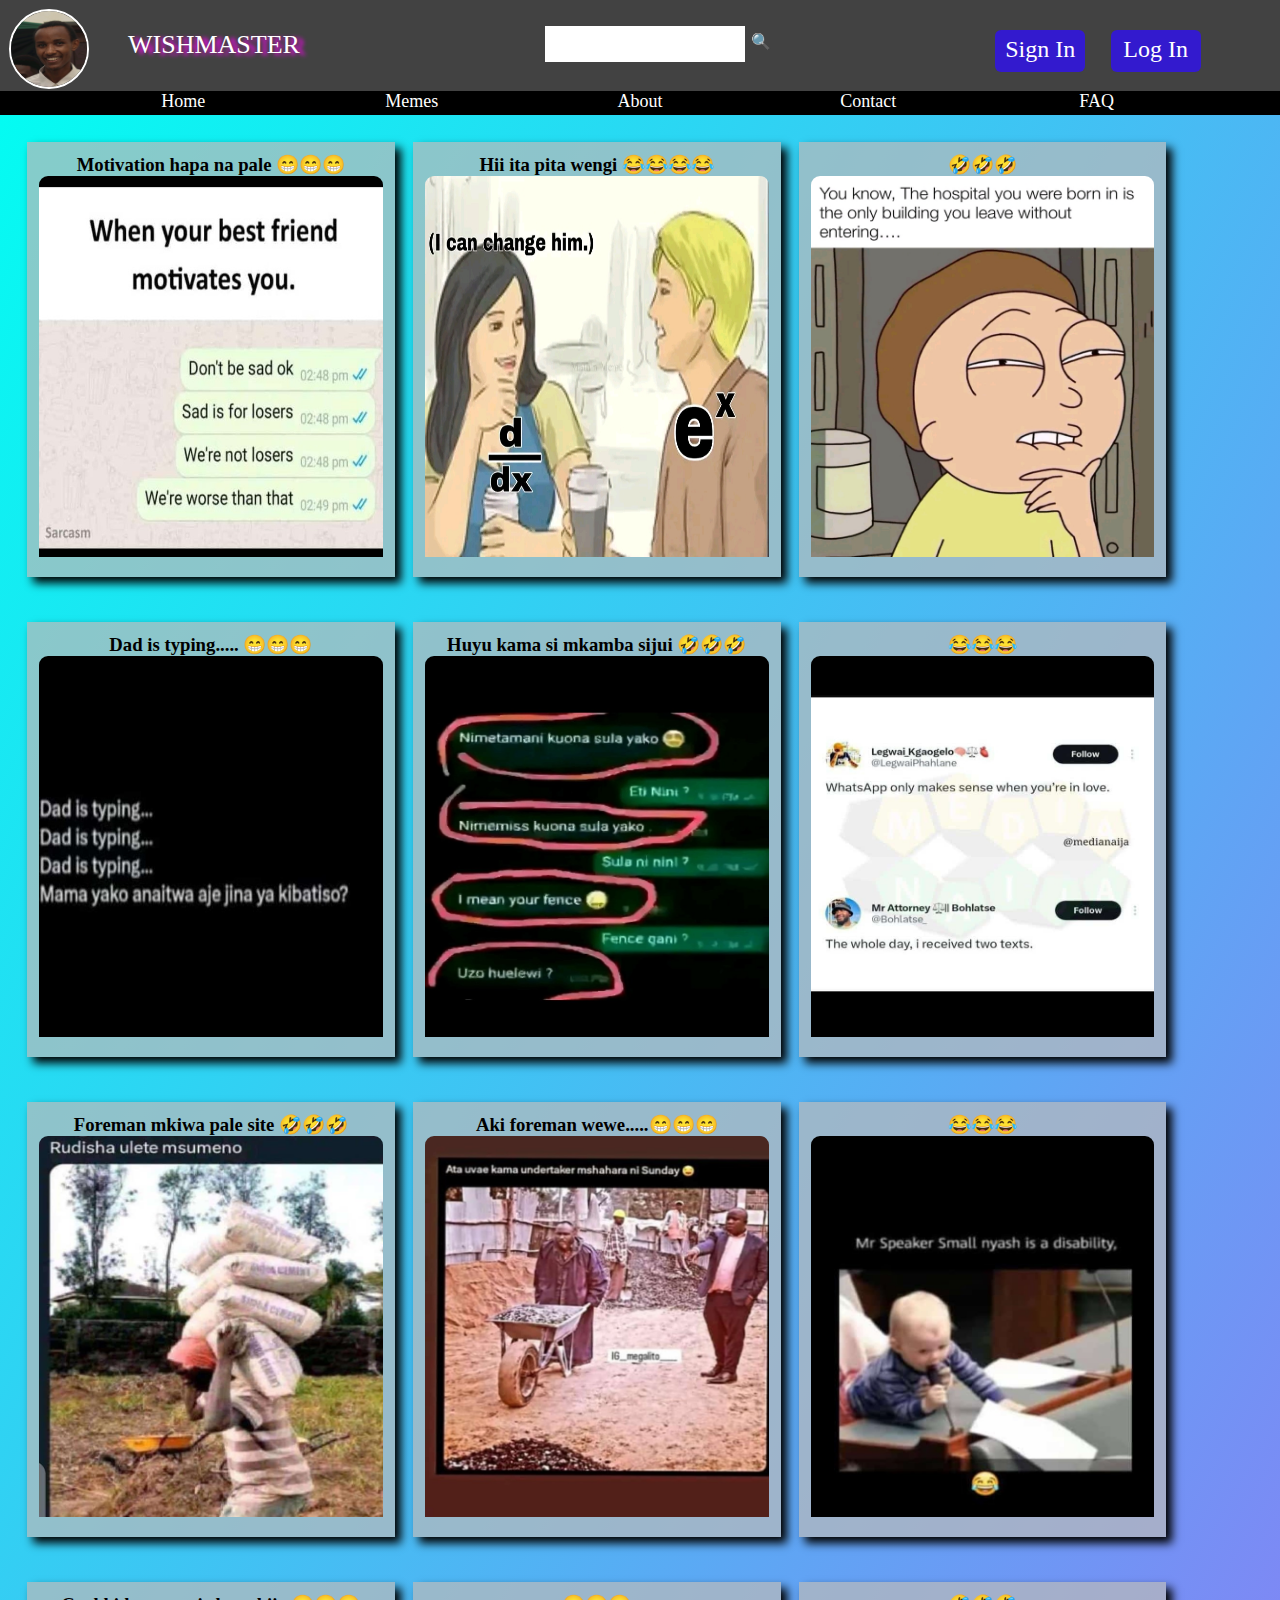
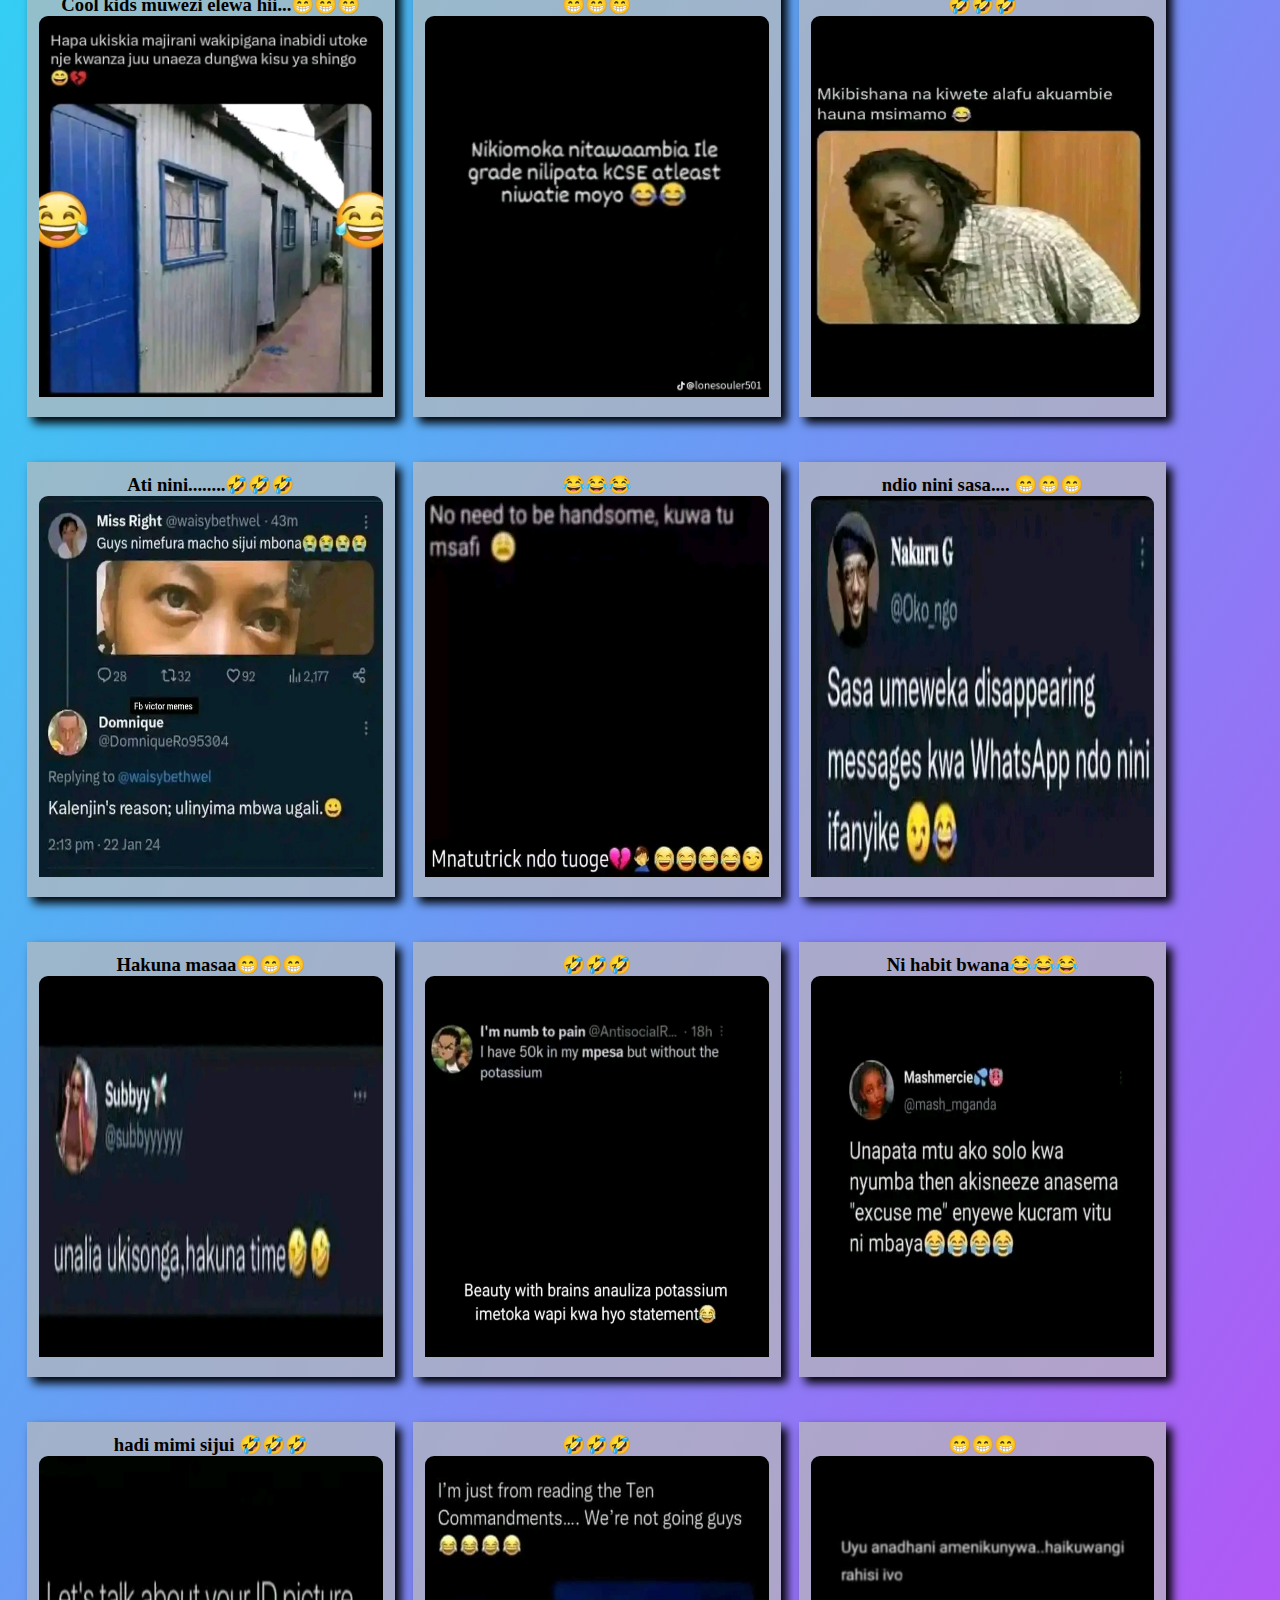
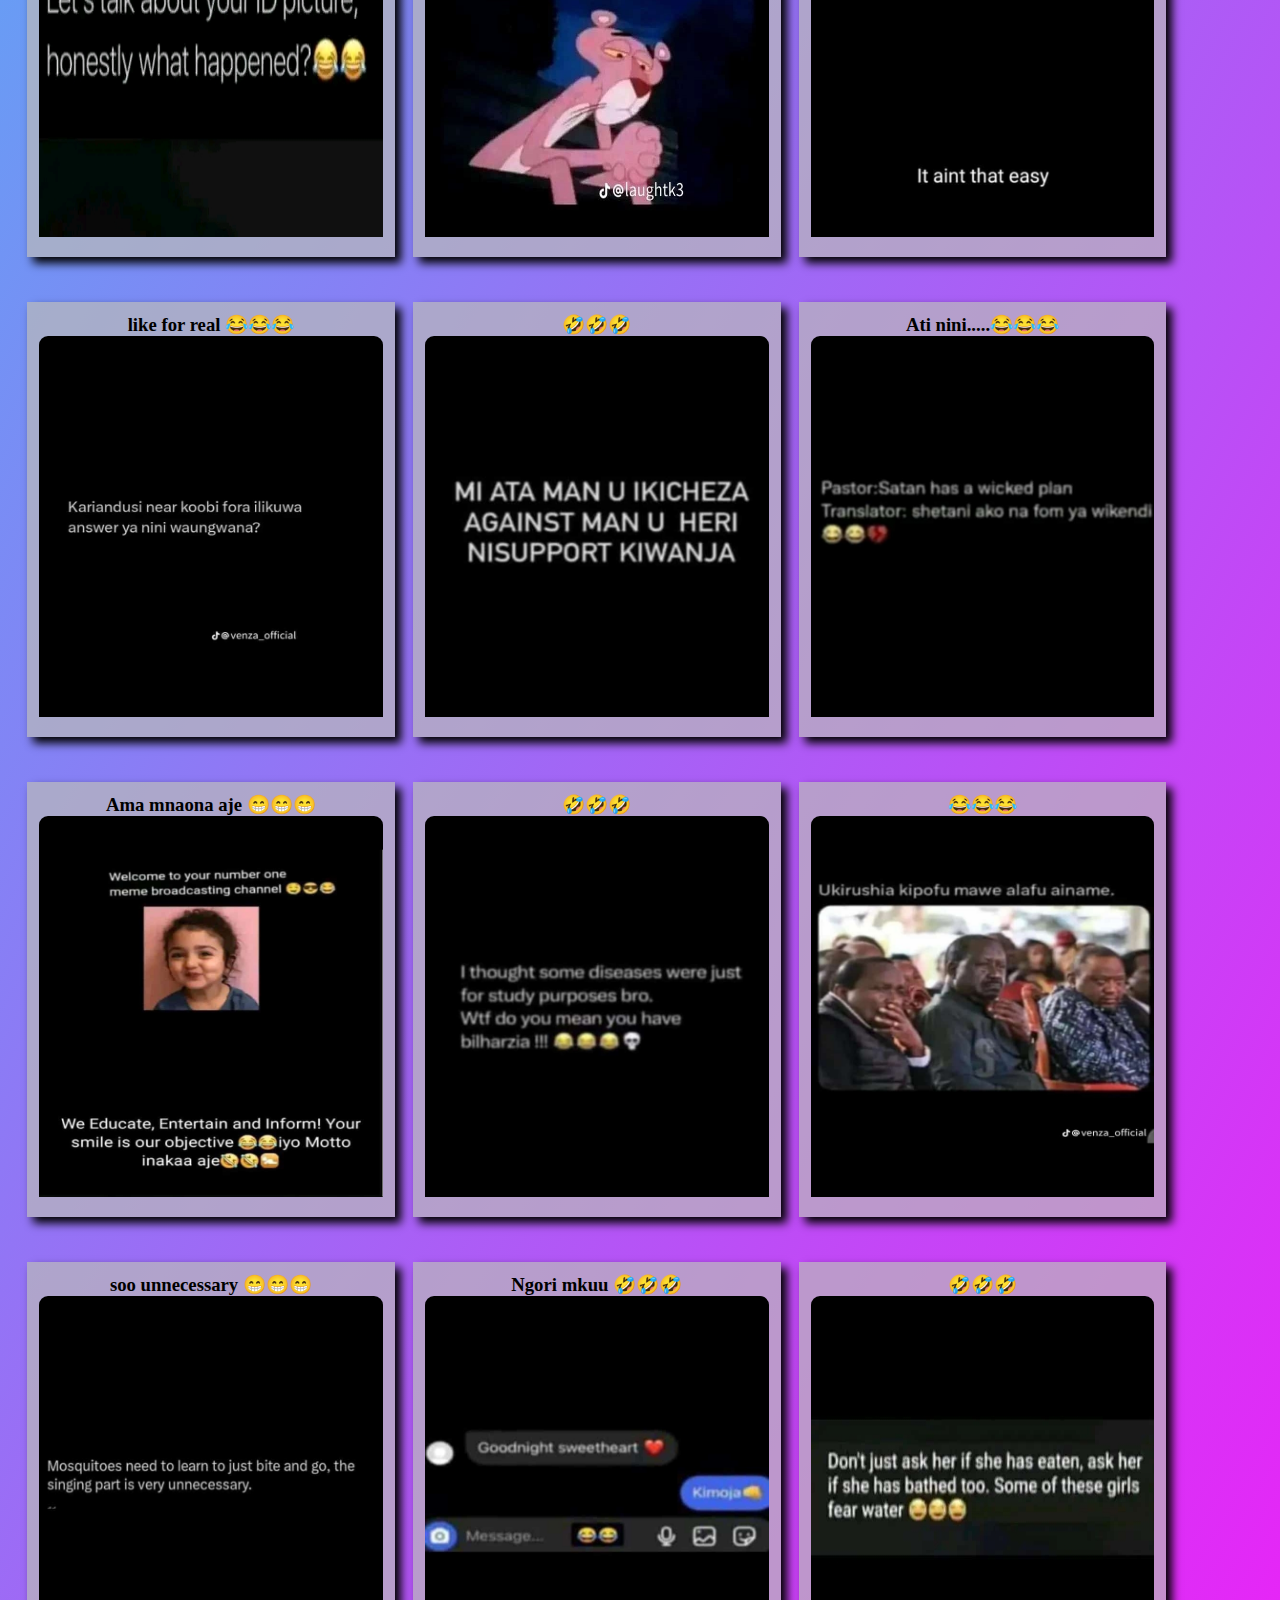
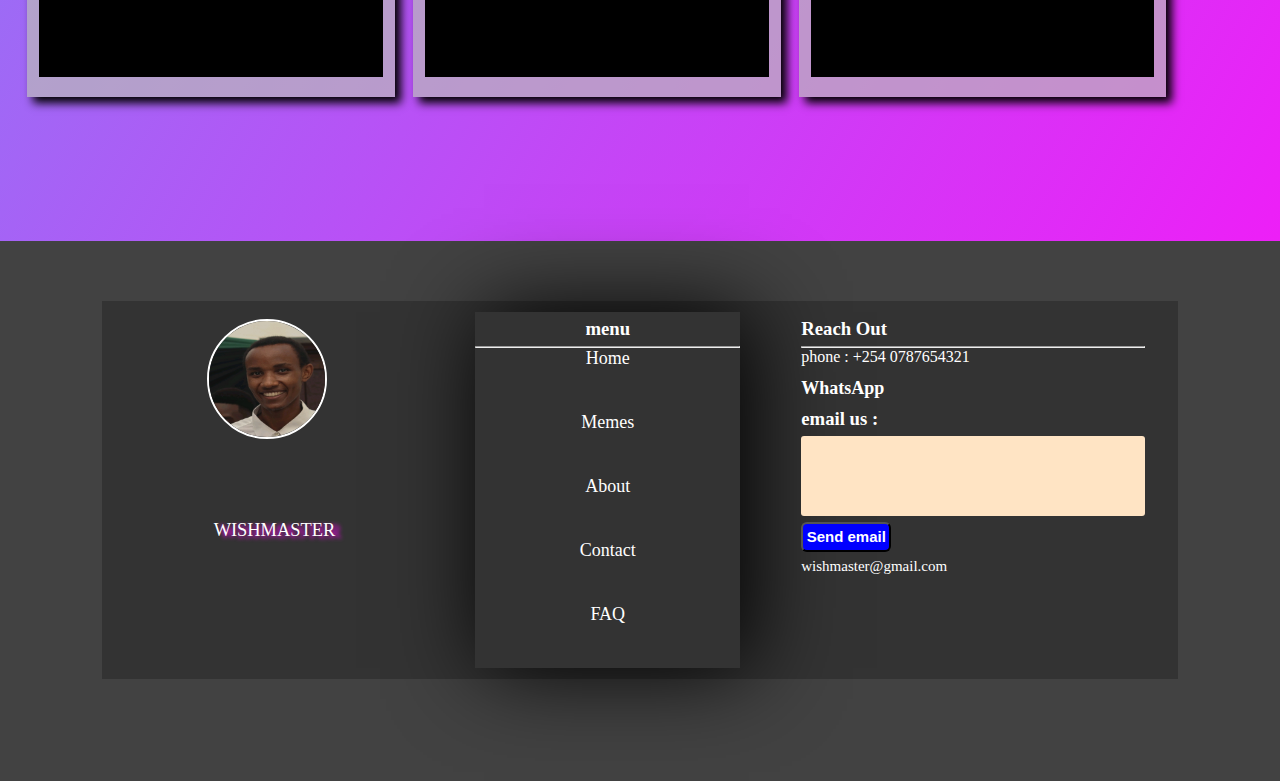
<file: index.html>
<!DOCTYPE html>
<html lang="en">
<head>
    <meta charset="UTF-8">
    <meta name="viewport" content="width=device-width, initial-scale=1.0">
    <title>images</title>
    <link rel="stylesheet" href="images.css">
</head>
<body>
   <header>
        <div class="logo">
            <img src="wilon.jpg" alt="profile picture">
        </div>
        <div class="web_name">
            <p>wishmaster</p>
        </div>
        <div class="search_bar">
            <input type="search" name="search" id="search">
            <label for="sea">🔍</label>
        </div>
        <div class="acount">
            <a href="log in and sign in/sign_up_form.html"><span id="sign">sign in</span></a>
            <a href="log in and sign in/log_in_form____.html"><span>log in</span></a>
        </div>
   </header>
   
   <nav>
        <div class="nav_bar">
            <a href="#">Home</a>
            <a href="#">Memes</a>
            <a href="about us.html">About</a>
            <a href="contact-us.html">Contact</a>
            <a href="#">FAQ</a>
        </div>
   </nav>

   <main>
        <div class="container">

            <!--section 1-->
            <div class="section_1">
                <div class="content">
                    <h3>Motivation hapa na pale 😁😁😁</h3>
                    <a href="meme/best friend.jpg">
                        <img src="meme/best friend.jpg" alt="">
                    </a>
                </div>
                <div class="content">
                    <h3>Hii ita pita wengi 😂😂😂😂</h3>
                    <a href="meme/calculus.jpg">
                        <img src="meme/calculus.jpg" alt="">
                    </a>
                </div>
                <div class="content">
                    <h3>🤣🤣🤣</h3>
                    <a href="meme/morty.jpg">
                        <img src="meme/morty.jpg" alt="">
                    </a>
                </div>
            </div>

            <!--section 2-->
           <div class="section_2">
            <div class="content">
                <h3>Dad is typing..... 😁😁😁</h3>
                <a href="meme/dad.jpg">
                    <img src="meme/dad.jpg" alt="">
                </a>
            </div>
            <div class="content">
                <h3>Huyu kama si mkamba sijui 🤣🤣🤣</h3>
                <a href="meme/wakamba.jpg">
                    <img src="meme/wakamba.jpg" alt="">
                </a>
            </div>
            <div class="content">
                <h3>😂😂😂</h3>
                <a href="meme/whats up.jpg">
                    <img src="meme/whats up.jpg" alt="">
                </a>
            </div>
           </div>

            <!--section 3-->
            <div class="section_3">
                <div class="content">
                <h3>Foreman mkiwa pale site 🤣🤣🤣</h3>
                <a href="meme/forman.jpg">
                    <img src="meme/forman.jpg" alt="">
                </a>
            </div>
            <div class="content">
                <h3>Aki foreman wewe.....😁😁😁</h3>
                <a href="meme/forman (1).jpg">
                    <img src="meme/forman (1).jpg" alt="">
                </a>
            </div>
            <div class="content">
                <h3>😂😂😂</h3>
                <a href="meme/nyash.jpg">
                    <img src="meme/nyash.jpg" alt="">
                </a>
            </div>
            </div>


            <!--section 4-->
            <div class="section_4">
                <div class="content">
                    <h3>Cool kids muwezi elewa hii...😁😁😁</h3>
                    <a href="memes2/1715944150935.jpg">
                        <img src="memes2/1715944150935.jpg" alt="">
                    </a>
                </div>
                <div class="content">
                    <h3>😁😁😁</h3>
                    <a href="memes2/1716055201452.jpg">
                        <img src="memes2/1716055201452.jpg" alt="">
                    </a>
                </div>
                <div class="content">
                    <h3>🤣🤣🤣</h3>
                    <a href="memes2/1716055247224.jpg">
                        <img src="memes2/1716055247224.jpg" alt="">
                    </a>
                </div>
               </div>

           <!--section 5-->
           <div class="section_5">
            <div class="content">
                <h3>Ati nini........🤣🤣🤣</h3>
                <a href="memes2/1716056732215.jpg">
                    <img src="memes2/1716056732215.jpg" alt="">
                </a>
            </div>
            <div class="content">
                <h3>😂😂😂</h3>
                <a href="memes2/1716122210815.jpg">
                    <img src="memes2/1716122210815.jpg" alt="">
                </a>
            </div>
            <div class="content">
                <h3>ndio nini sasa.... 😁😁😁</h3>
                <a href="memes2/1716490847275.jpg">
                    <img src="memes2/1716490847275.jpg" alt="">
                </a>
            </div>
           </div>

           <!--section 6-->
           <div class="section_6">
            <div class="content">
                <h3>Hakuna masaa😁😁😁</h3>
                <a href="memes2/1716490867347.jpg">
                    <img src="memes2/1716490867347.jpg" alt="">
                </a>
            </div>
            <div class="content">
                <h3>🤣🤣🤣</h3>
                <a href="memes2/1716490878860.jpg">
                    <img src="memes2/1716490878860.jpg" alt="">
                </a>
            </div>
            <div class="content">
                <h3>Ni habit bwana😂😂😂</h3>
                <a href="memes2/1716490896945.jpg">
                    <img src="memes2/1716490896945.jpg" alt="">
                </a>
            </div>
           </div>

           <!--section 7-->
           <div class="section_7">
            <div class="content">
                <h3>hadi mimi sijui 🤣🤣🤣</h3>
                <a href="memes2/1716490926011.jpg">
                    <img src="memes2/1716490926011.jpg" alt="">
                </a>
            </div>
            <div class="content">
                <h3>🤣🤣🤣</h3>
                <a href="memes2/Screenshot_20240521-191033.jpg">
                    <img src="memes2/Screenshot_20240521-191033.jpg" alt="">
                </a>
            </div>
            <div class="content">
                <h3>😁😁😁</h3>
                <a href="memes2/Screenshot_20240507-221827.jpg">
                    <img src="memes2/Screenshot_20240507-221827.jpg" alt="">
                </a>
            </div>
           </div>

           <!--section 8-->
           <div class="section_8">
            <div class="content">
                <h3>like for real 😂😂😂</h3>
                <a href="memes2/Screenshot_20240521-190951.jpg">
                    <img src="memes2/Screenshot_20240521-190951.jpg" alt="">
                </a>
            </div>
            <div class="content">
                <h3>🤣🤣🤣</h3>
                <a href="memes2/Screenshot_20240513-104811.jpg">
                    <img src="memes2/Screenshot_20240513-104811.jpg" alt="">
                </a>
            </div>
            <div class="content">
                <h3>Ati nini.....😂😂😂</h3>
                <a href="memes2/Screenshot_20240515-215240.jpg">
                    <img src="memes2/Screenshot_20240515-215240.jpg" alt="">
                </a>
            </div>
           </div>

           <!--section 9-->
           <div class="section_9">
            <div class="content">
                <h3>Ama mnaona aje 😁😁😁</h3>
                <a href="memes2/Screenshot_20240517-134748.jpg">
                    <img src="memes2/Screenshot_20240517-134748.jpg" alt="">
                </a>
            </div>
            <div class="content">
                <h3>🤣🤣🤣</h3>
                <a href="memes2/Screenshot_20240517-134809.jpg">
                    <img src="memes2/Screenshot_20240517-134809.jpg" alt="">
                </a>
            </div>
            <div class="content">
                <h3>😂😂😂</h3>
                <a href="memes2/Screenshot_20240521-190922.jpg">
                    <img src="memes2/Screenshot_20240521-190922.jpg" alt="">
                </a>
            </div>
           </div>

           <!-- section 10-->
           <div class="section_10">
            <div class="content">
                <h3>soo unnecessary 😁😁😁</h3>
                <a href="memes2/Screenshot_20240519-083816.jpg">
                    <img src="memes2/Screenshot_20240519-083816.jpg" alt="">
                </a>
            </div>
            <div class="content">
                <h3>Ngori mkuu 🤣🤣🤣</h3>
                <a href="memes2/Screenshot_20240520-233558.jpg">
                    <img src="memes2/Screenshot_20240520-233558.jpg" alt="">
                </a>
            </div>
            <div class="content">
                <h3>🤣🤣🤣</h3>
                <a href="memes2/Screenshot_20240521-190243.jpg">
                    <img src="memes2/Screenshot_20240521-190243.jpg" alt="">
                </a>
            </div>
           </div>



               
        </div>
   </main>

   <footer>
        <div class="f-container">
            <div class="f-logo">
                <div class="logo">
                    <img src="wilon.jpg" alt="profile picture">
                </div>
                <div class="web_name">
                    <p>wishmaster</p>
                </div>
            </div>
            <div class="f-nav">
                <div class="f-nav-con">
                    <ul>
                        <h3>menu</h3>
                        <hr>
                        <li><a href="#">Home</a></li>
                        <li><a href="#">Memes</a></li>
                        <li><a href="about us.html">About</a></li>
                        <li><a href="contact-us.html">Contact</a></li>
                        <li><a href="#">FAQ</a></li>
                    </ul>
                </div>
            </div>
            <div class="f-contact">
                <div class="f-contact-con">
                    <h3>Reach Out</h3>
                    <hr>
                    <p id="phone-number">
                        phone : <span>+254 0787654321</span>
                    </p>
                    <p id="whats-app">
                        <a href="#">WhatsApp</a>
                    </p>
                    <div class="email">
                        <h3><label for="email">email us :</label></h3>
                        <input type="email" name="email" id="email">
                        <button type="submit">Send email</button>
                        <p>wishmaster@gmail.com</p>
                    </div>
                </div>
            </div>
        </div>
   </footer>
</body>
</html>
</file>
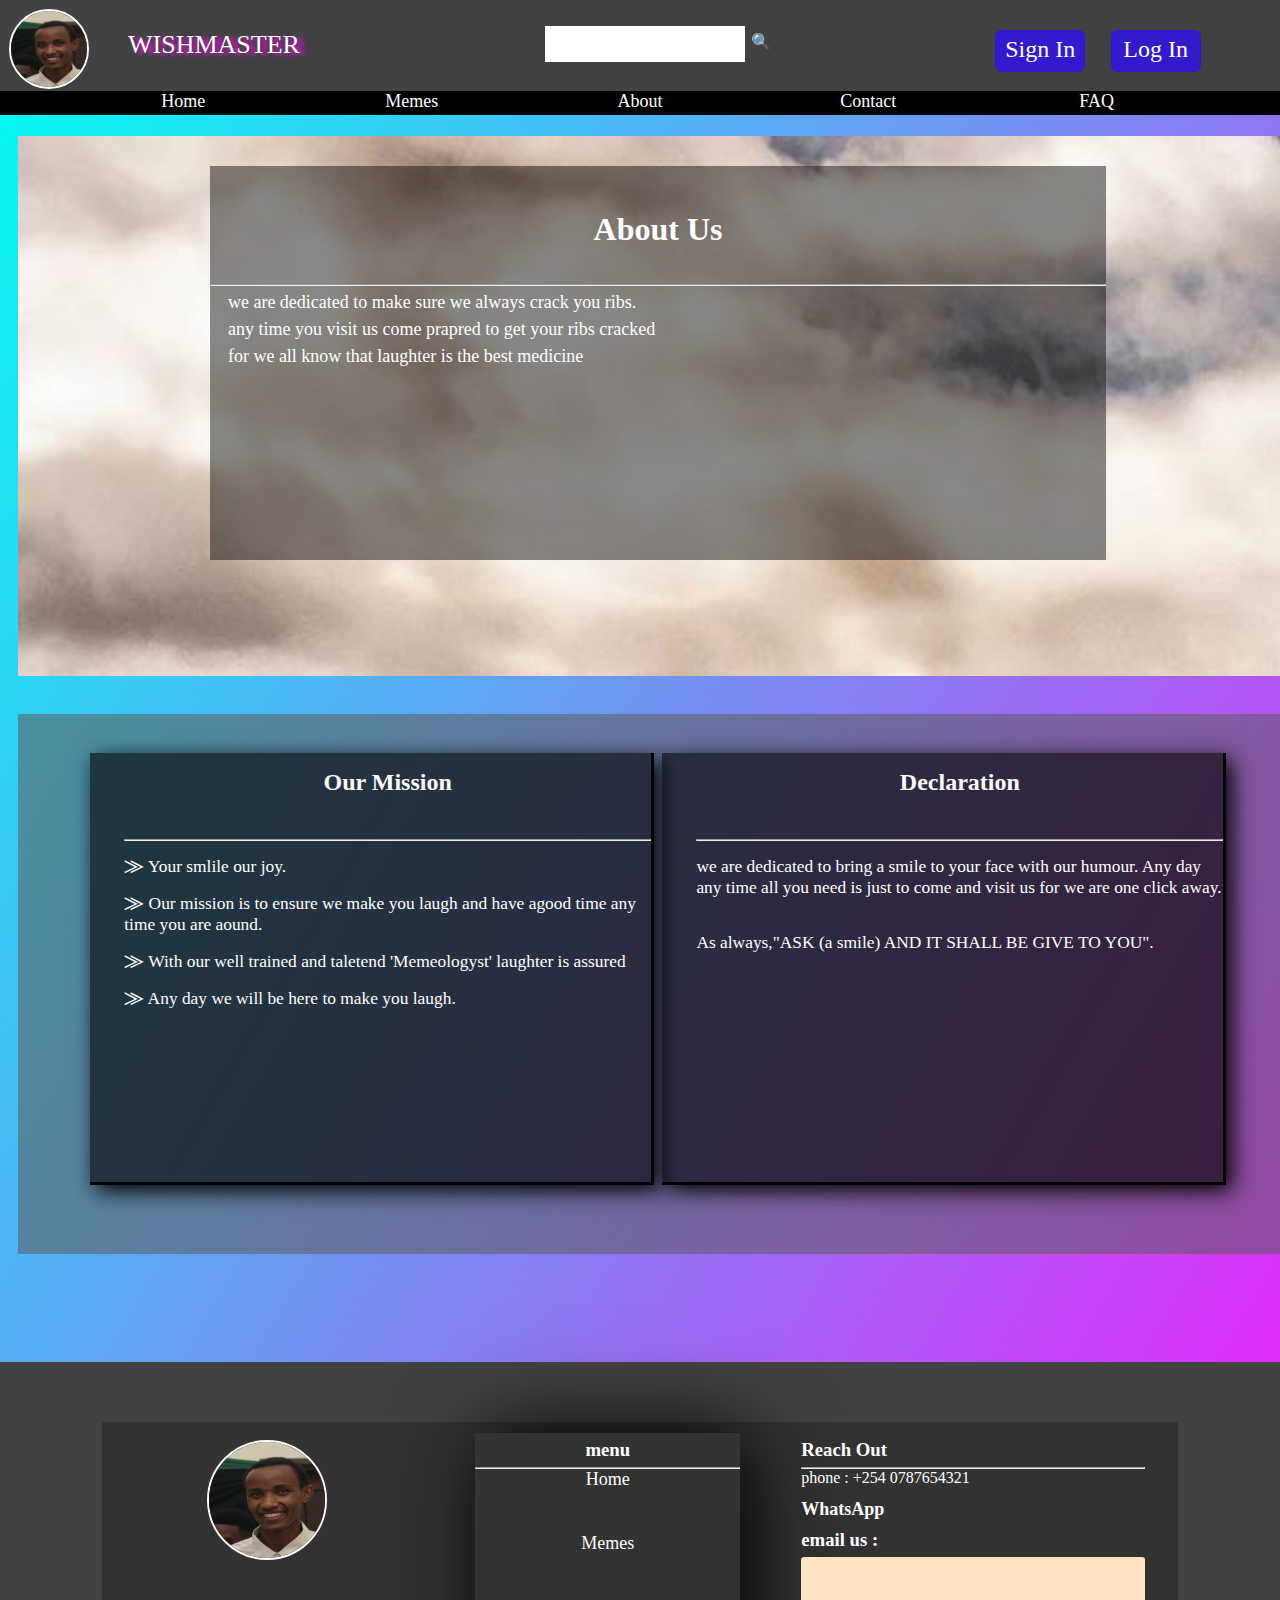
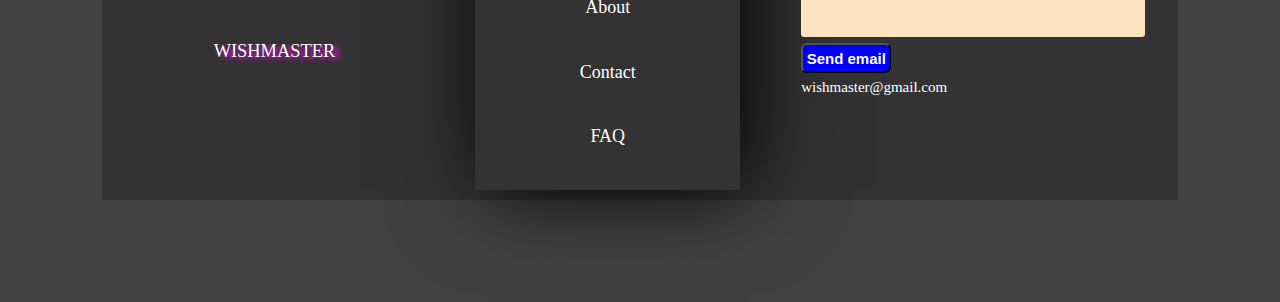
<file: about us.html>
<!DOCTYPE html>
<html lang="en">
<head>
    <meta charset="UTF-8">
    <meta name="viewport" content="width=device-width, initial-scale=1.0">
    <title>about us</title>
    <link rel="stylesheet" href="about us.css">
    <link rel="stylesheet" href="images.css">
</head>
<body>
   <header>
        <div class="logo">
            <img src="wilon.jpg" alt="profile picture">
        </div>
        <div class="web_name">
            <p>wishmaster</p>
        </div>
        <div class="search_bar">
            <input type="search" name="search" id="search">
            <label for="sea">🔍</label>
        </div>
        <div class="acount">
            <a href="log in and sign in/sign_up_form.html"><span id="sign">sign in</span></a>
            <a href="log in and sign in/log_in_form____.html"><span>log in</span></a>
        </div>
   </header>
   <nav>
        <div class="nav_bar">
            <a href="index.html">Home</a>
            <a href="#">Memes</a>
            <a href="#">About</a>
            <a href="contact-us.html">Contact</a>
            <a href="#">FAQ</a>
        </div>
   </nav>

   <!--main of about us-->
   <main>
        <div class="about-us">
            <div class="about-intro">
                <h1>About Us</h1>
                <hr>
                <p>we are dedicated to make sure we always crack you ribs.</p>
                <p>any time you visit us come prapred to get your ribs cracked</p>
                <p>for we all know that laughter is the best medicine</p>
            </div>
        </div>

        <div class="mission">
            <div class="mission-container">
                <div class="mission-box">
                    <h2>Our Mission</h2>
                    <hr>
                    <p>⨠ Your smlile our joy. </p>
                    <p>⨠ Our mission is to ensure we make you laugh and have agood time any time you are aound.</p>
                    <p>⨠ With our well trained and taletend 'Memeologyst' laughter is assured</p>
                    <p>⨠ Any day we will be here to make you laugh.</p>
                </div>
                <div class="mission-box">
                    <h2>Declaration</h2>
                    <hr>
                    <p>we are dedicated to bring a smile
                         to your face with our humour.
                         Any day any time all you need
                         is just to come and visit us for
                         we are one click away.
                    </p>
                    <br>
                    <p>As always,"ASK (a smile) AND IT SHALL BE GIVE TO YOU".</p>
                </div>
            </div>
        </div>
   </main>

   <footer>
        <div class="f-container">
            <div class="f-logo">
                <div class="logo">
                    <img src="wilon.jpg" alt="profile picture">
                </div>
                <div class="web_name">
                    <p>wishmaster</p>
                </div>
            </div>
            <div class="f-nav">
                <div class="f-nav-con">
                    <ul>
                        <h3>menu</h3>
                        <hr>
                        <li><a href="index.html">Home</a></li>
                        <li><a href="#">Memes</a></li>
                        <li><a href="#">About</a></li>
                        <li><a href="contact-us.html">Contact</a></li>
                        <li><a href="#">FAQ</a></li>
                    </ul>
                </div>
            </div>
            <div class="f-contact">
                <div class="f-contact-con">
                    <h3>Reach Out</h3>
                    <hr>
                    <p id="phone-number">
                        phone : <span>+254 0787654321</span>
                    </p>
                    <p id="whats-app">
                        <a href="#">WhatsApp</a>
                    </p>
                    <div class="email">
                        <h3><label for="email">email us :</label></h3>
                        <input type="email" name="email" id="email">
                        <button type="submit">Send email</button>
                        <p>wishmaster@gmail.com</p>
                    </div>
                </div>
            </div>
        </div>
   </footer>
</body>
</html>
</file>
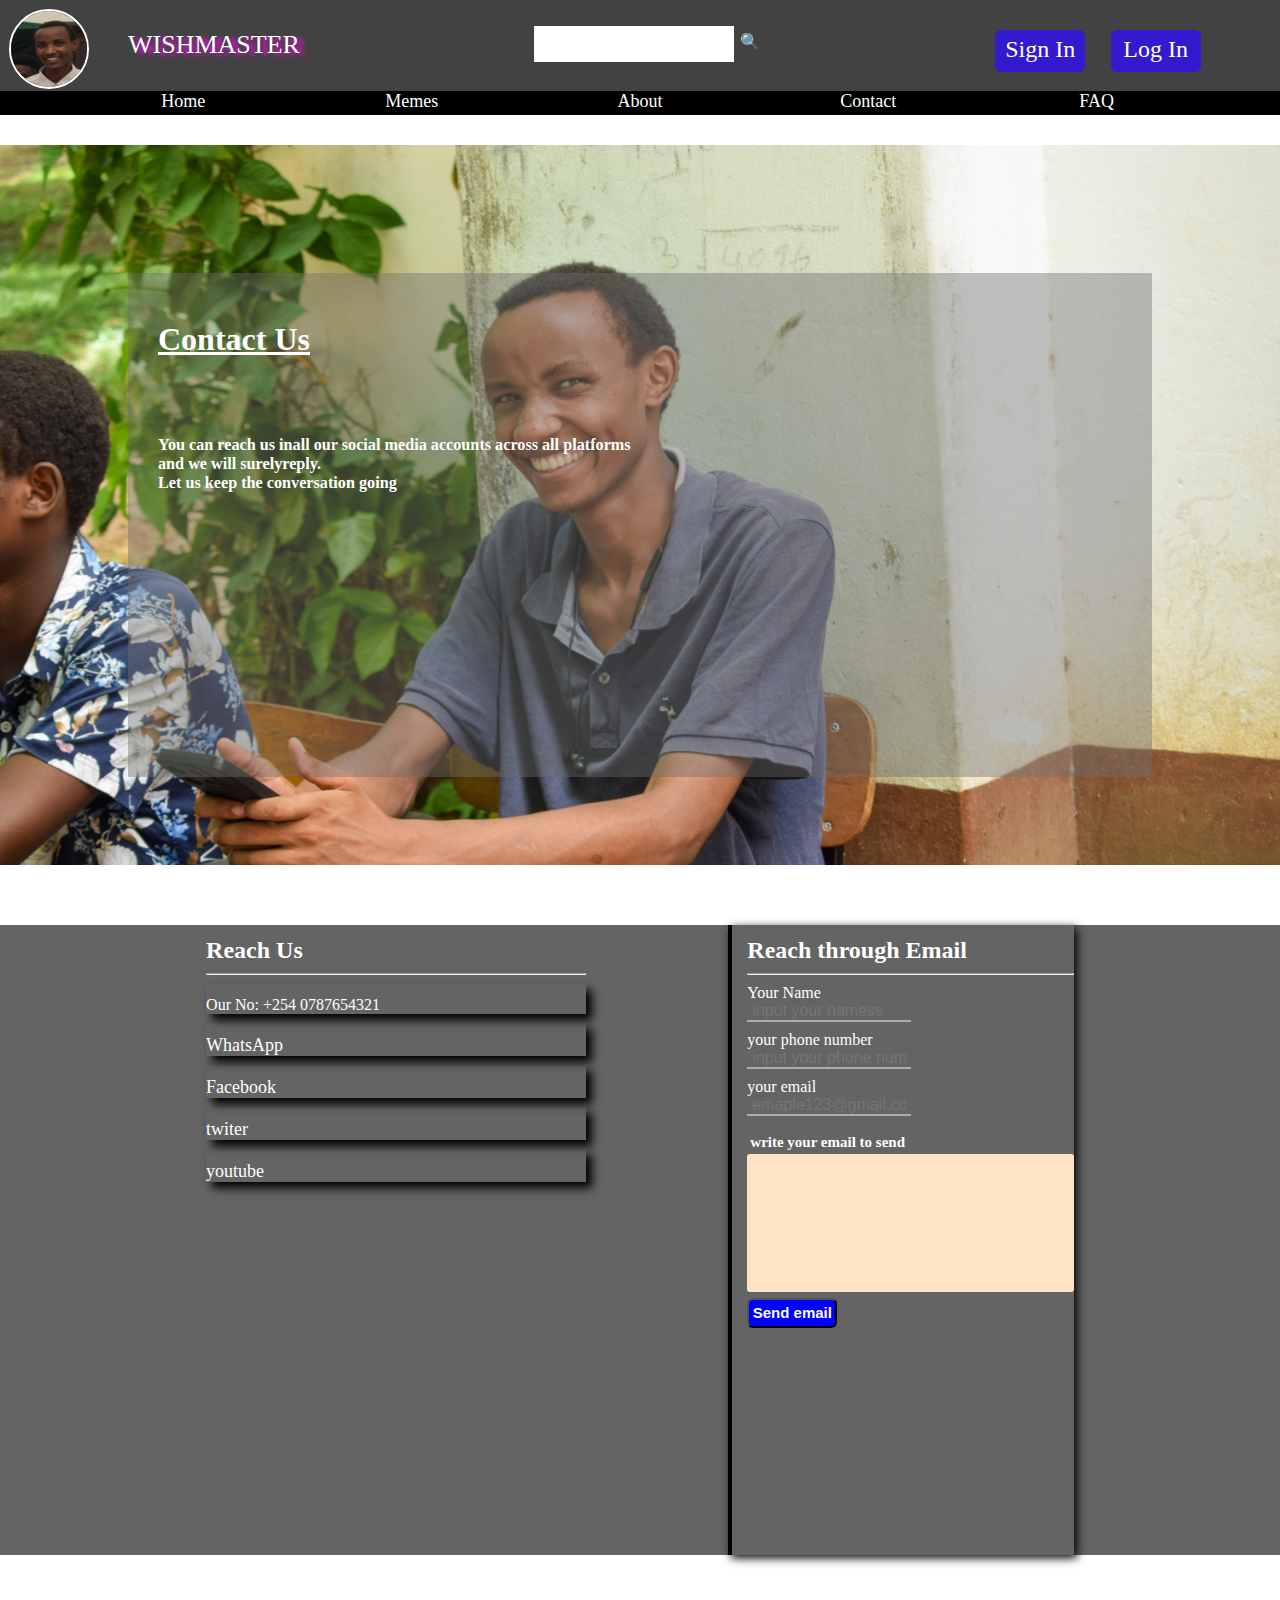
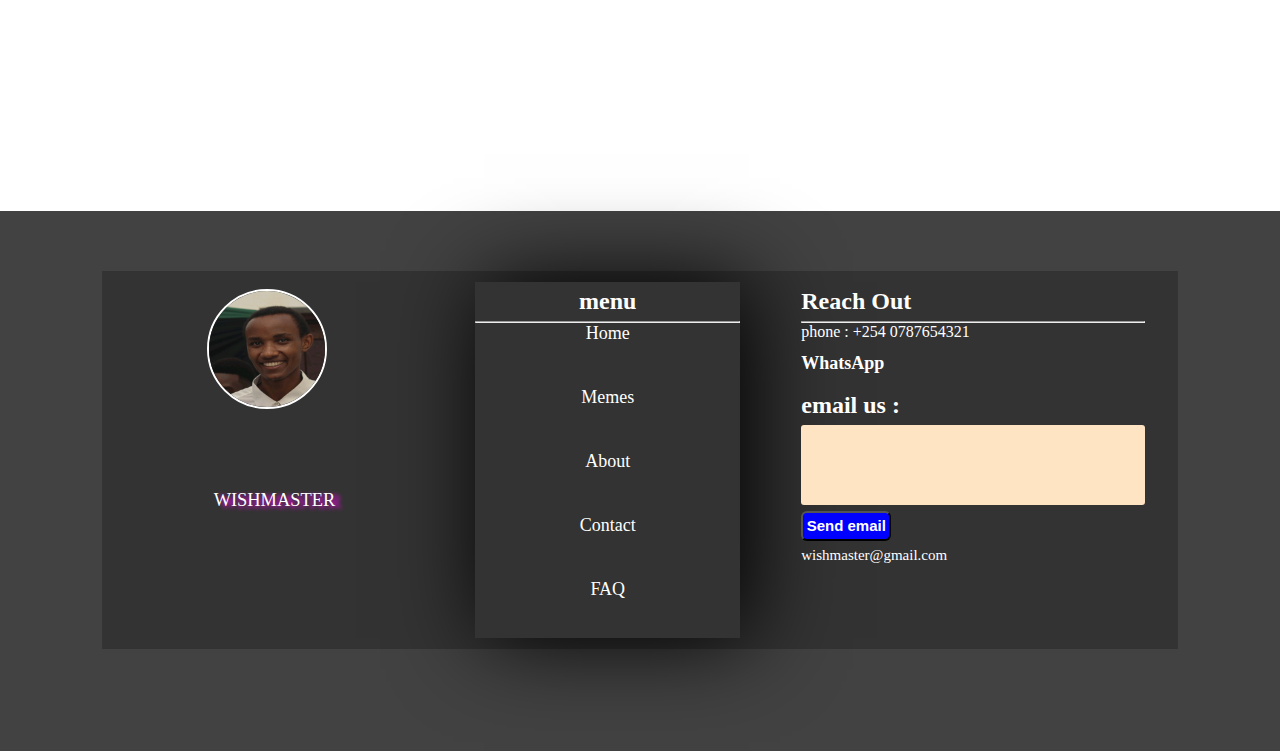
<file: contact-us.html>
<!DOCTYPE html>
<html lang="en">
<head>
    <meta charset="UTF-8">
    <meta name="viewport" content="width=device-width, initial-scale=1.0">
    <title>contact-us</title>
    <link rel="stylesheet" href="contact-us.css">
</head>
<body>
    <header>
        <div class="logo">
            <img src="wilon.jpg" alt="profile picture">
        </div>
        <div class="web_name">
            <p>wishmaster</p>
        </div>
        <div class="search_bar">
            <input type="search" name="search" id="search">
            <label for="sea">🔍</label>
        </div>
        <div class="acount">
            <a href="log in and sign in/sign_up_form.html"><span id="sign">sign in</span></a>
            <a href="log in and sign in/log_in_form____.html"><span>log in</span></a>
        </div>
   </header>
   <nav>
        <div class="nav_bar">
            <a href="index.html">Home</a>
            <a href="#">Memes</a>
            <a href="about us.html">About</a>
            <a href="contact-us.html">Contact</a>
            <a href="#">FAQ</a>
        </div>
   </nav>
    <main>
        <div class="contact-intro">
            <div class="intro">
                <h1>Contact Us</h1>
                <p>You can reach us inall our social media accounts across all platforms</p>
                <p>and we will surelyreply.</p>
                <p>Let us keep the conversation going</p>
            </div>
        </div>
        <div class="contacting">
            <div class="contact-container">
                <div class="conact-box-1">
                    <h3>Reach Us</h3>
                    <hr>
                    <p>
                        Our No: <span>+254 0787654321</span>
                    </p>
                    <p><a href="#">WhatsApp</a></p>
                    <p><a href="#">Facebook</a></p>
                    <p><a href="#">twiter</a></p>
                    <p><a href="#">youtube</a></p>

                </div>
                <div class="conact-box-2">
                    <h3>Reach through Email</h3>
                    <hr>
                    <form action="Post">
                        <div class="txt-field">
                            <label for="user-name" id="user-name">Your Name</label>
                            <span></span>
                            <input type="text" name="user-name" id="user-name" required placeholder="input your namess">
                        </div> 
                        <div class="txt-field">
                            <label for="user-number">your phone number</label>
                            <span></span>
                            <input type="tel" name="user-number" id="user-name" placeholder="input your phone number">
                        </div>
                        <div class="txt-field">
                            <label for="user-email">your email</label>
                            <span></span>
                            <input type="email" name="user-email" id="user-email" required placeholder="emaple123@gmail.com">
                        </div>
                        <div class="email">
                            <h4>write your email to send</h4>
                            <input type="email" name="email" id="email">
                            <button type="submit">Send email</button>
                        </div>
                    </form>                   
                </div>
            </div>
        </div>

        <!--footer and its stuffs-->
        <footer>
            <div class="f-container">
                <div class="f-logo">
                    <div class="logo">
                        <img src="wilon.jpg" alt="profile picture">
                    </div>
                    <div class="web_name">
                        <p>wishmaster</p>
                    </div>
                </div>
                <div class="f-nav">
                    <div class="f-nav-con">
                        <ul>
                            <h3>menu</h3>
                            <hr>
                            <li><a href="index.html">Home</a></li>
                            <li><a href="#">Memes</a></li>
                            <li><a href="about us.html">About</a></li>
                            <li><a href="#">Contact</a></li>
                            <li><a href="#">FAQ</a></li>
                        </ul>
                    </div>
                </div>
                <div class="f-contact">
                    <div class="f-contact-con">
                        <h3>Reach Out</h3>
                        <hr>
                        <p id="phone-number">
                            phone : <span>+254 0787654321</span>
                        </p>
                        <p id="whats-app">
                            <a href="#">WhatsApp</a>
                        </p>
                        <div class="email">
                            <h3><label for="email">email us :</label></h3>
                            <input type="email" name="email" id="email">
                            <button type="submit">Send email</button>
                            <p>wishmaster@gmail.com</p>
                        </div>
                    </div>
                </div>
            </div>
       </footer>
    </main>
</body>
</html>
</file>
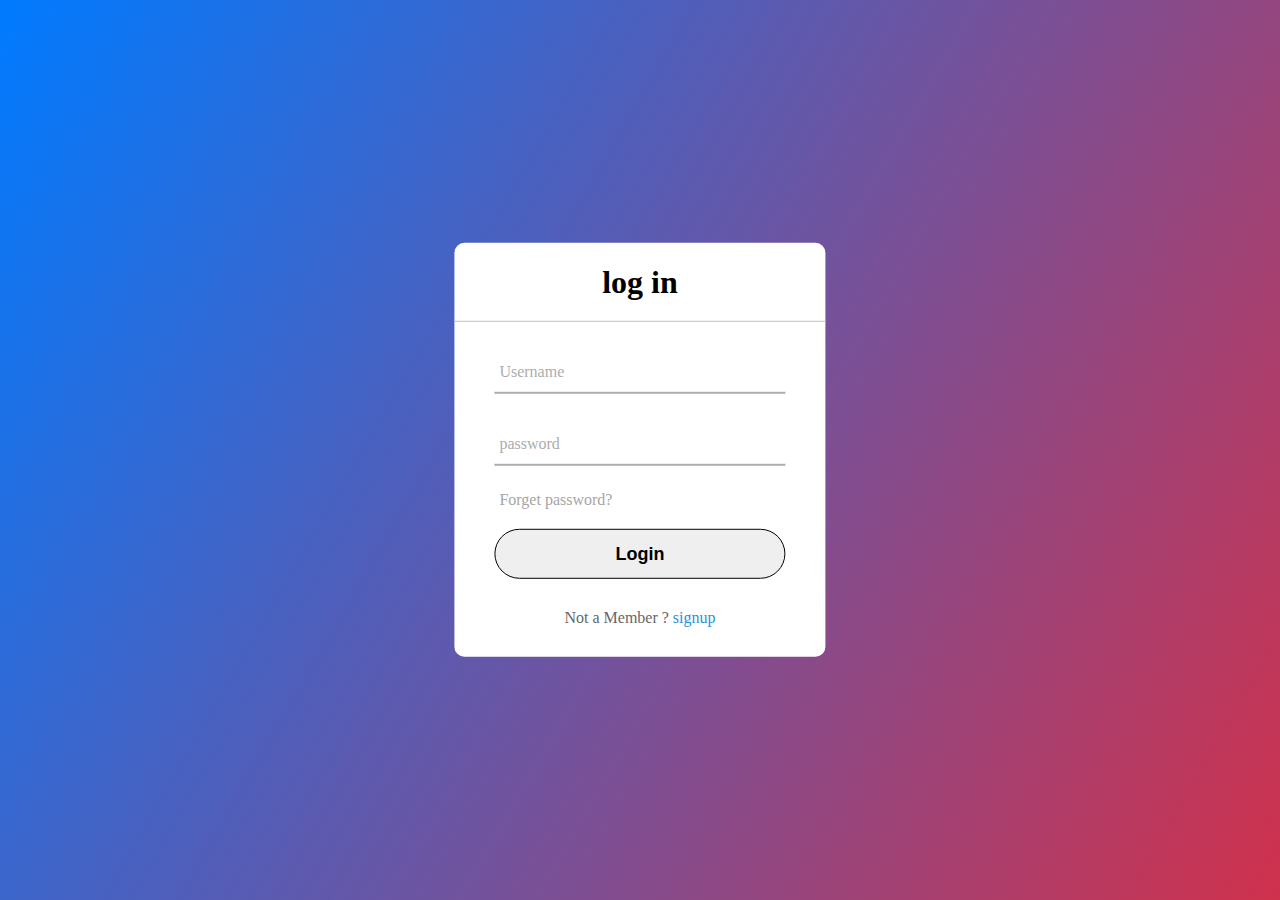
<file: log in and sign in/log_in_form____.html>
<!DOCTYPE html>
<html>
    <head>
        <title>a simple login form</title>
        <link rel="stylesheet" href="log_in_form.css">
    </head>
    <body>
        <div class="container">
            <div class="center">
                <h1>log in</h1>
                <form action="" method="POST">
                    <div class="txt_field">
                        <input type="text" name="text" required>
                        <span></span>
                        <label >Username</label>
                    </div>
                    <div class="txt_field">
                        <input type="password" name="password" required>
                        <span></span>
                        <label>password</label>
                    </div>
                    <div class="pass">Forget password?</div>
                    <input type="submit" name="submit" value="Login">
                    <div class="signup_link">
                        Not a Member ? <a href="sign_up_form.html">signup</a>
                    </div>
                </form>
            </div>
        </div>

    </body>
</html>
</file>
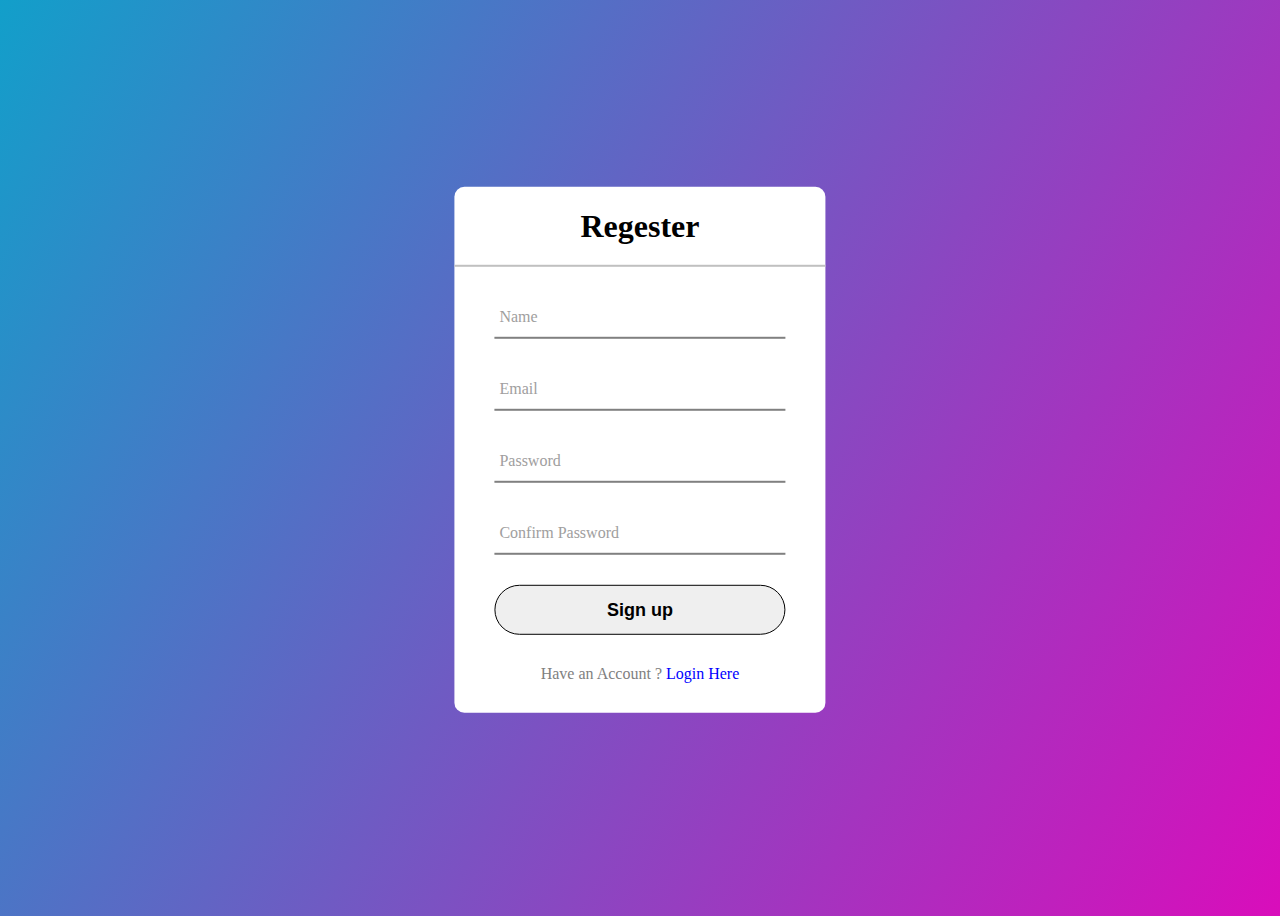
<file: log in and sign in/sign_up_form.html>
<!DOCTYPE html>
<html>
    <head>
        <title>sign up form</title>
        <link rel="stylesheet" href="sign_up_form.css">
    </head>
    <body>
        <div class="container">
            <div class="center">
                <h1>Regester</h1>
                <form action="" method="post">
                    <div class="txt_field">
                        <input type="text" name="name" required>
                        <span></span>
                        <label>Name</label>
                    </div>
                    <div class="txt_field">
                        <input type="email" name="email" required>
                        <span></span>
                        <label>Email</label>
                    </div>
                    <div class="txt_field">
                        <input type="password" name="password" required>
                        <span></span>
                        <label for="">Password</label>
                    </div>
                    <div class="txt_field">
                        <input type="password" name="cpassword" required>
                        <span></span>
                        <label>Confirm Password</label>
                    </div>
                    <input name="submit" type="submit" value="Sign up">
                    <div class="signup_link">
                        Have an Account ? <a href="log_in_form____.html">Login Here</a>
                    </div>
                </form>
            </div>
        </div>
    </body>
</html>
</file>
<file: images.css>
*{
    margin: 0;
    padding: 0;
    box-sizing: border-box;
    color: white;
}

body{
    background: linear-gradient(120deg, rgb(0, 255, 242), rgba(255, 0, 247, 0.944));
    background-size: cover;
    background-position: fixed;
    background-repeat: no-repeat;
    height: 100vh;
    height: 100%;
    width: 100vw;
    width: 100%;
}

header{
    position: fixed; /* Fixed position to keep it at the top */
    background-color: hsl(0, 0%, 26%);
    height: 91px;
    width: 100%;
    display: flex;
    top: 0%;
    z-index: 1000; /* Ensures it stays above other content */
    transition: height 0.3s; /* Smooth transition for height changes */
}

.logo{
margin: 9px;
width: 80px;
height: 80px;
border-radius: 40px;
float: left;
}

.logo img{
    width: 80px;
    height: 80px;
    border: 2px solid white;
    border-radius: 40px;
}

.web_name{
    text-align: center;
}

.web_name p{
    text-transform: uppercase;
    font-size: 26px;
    text-align: center;
    padding: 30px;
    text-shadow: 6px 2px 4px rgba(255, 0, 247, 0.944);
}

.search_bar{  
    padding: 26px;
    padding-right: 3px;
    width: 50%;
    display: flex;
    justify-content: center;
}

.search_bar input{
    color: black;
    font-size: 18px;
    font-weight: 500;
    padding-left: 6px;
    height: 36px;
    width: 200px;
    border: none;
}
.search_bar label{
    height: 36px;
    padding: 6px;
}

.acount{
    width: 20%;
    display: flex;
    justify-content: space-evenly;
    font-size: 24px;
    padding-top: 30px;
    text-transform: capitalize;
}

.acount span{
    background-color: rgba(48, 20, 227, 0.866);
    display: inline-block;
    height: 42px;
    width: 90px;
    padding-top: 6px;
    text-align: center;
    border-radius: 6px;
}

.acount span:hover{
    background-color: hsla(248, 98%, 49%);
}
.acount a{
    text-decoration: none;
    cursor: pointer;
}

nav{
    margin-top: 91px; /* Start below the header */
    background-color: black;
    height: 24px;
    font-size: 18px;
    width: 100%; 
    position: relative;
}

.nav_bar{
    display: flex;
    justify-content: flex-end;
    justify-content: space-evenly;
}

.nav_bar a{
    text-decoration: none;
    cursor: pointer;
    width: 90px;
    text-align: center;
    border-radius: 3px;
}

.nav_bar a:hover{
    background-color: hsl(0, 0%, 26%);
}

main{
    margin: 18px;
    margin-right: 36px;
    padding-bottom: 90px;
}


.content h3{
    text-align: center;
    color: hsl(0, 0%, 0%);
}
.section_1{
    height: 50vh;
    margin-bottom: 30px;
    padding-bottom: 15px;
}
.section_2{
    height: 50vh;
    margin-bottom: 30px;
    padding-bottom: 15px;
}
.section_3{
    height: 50vh;
    margin-bottom: 30px;
    padding-bottom: 15px;
}
.section_4{
    height: 50vh;
    margin-bottom: 30px;
    padding-bottom: 15px;
}
.section_5{
    height: 50vh;
    margin-bottom: 30px;
    padding-bottom: 15px;
}
.section_6{
    height: 50vh;
    margin-bottom: 30px;
    padding-bottom: 15px;
}
.section_7{
    height: 50vh;
    margin-bottom: 30px;
    padding-bottom: 15px;
}
.section_8{
    height: 50vh;
    margin-bottom: 30px;
    padding-bottom: 15px;
}
.section_9{
    height: 50vh;
    margin-bottom: 30px;
    padding-bottom: 15px;
}
.section_10{
    height: 50vh;
    margin-bottom: 30px;
    padding-bottom: 15px;
}


.content{
    background-color: hsla(0, 0%, 73%, 0.707);
    width: 30%;
    height: 100%;
    float: left;
    padding: 12px;
    margin: 9px;
    box-shadow: 6px 6px 9px black;
    display: block;
    justify-content: center;
}
.content img{
    padding-bottom: 30px;
    margin: 0;
    border-radius: 9px;
    width: 100%;
    height: 100%;
}

footer{
    background-color: hsl(0, 0%, 26%);
    width: 100%;
    height: 60vh;
    display: flex;
    justify-content: center;
}

.f-container{
    background-color: hsl(0, 0%, 20%);
    width: 84%;
    height: 70%;
    margin-top: 60px;
    display: flex;
    justify-content: space-evenly;
}

.f-logo{
    height: 100%;
    width: 30%;
    float: left;
    display: block;
}
.f-logo .logo{
    width: 90%;
    height: 50%;
    display: flex;
    justify-content: center;
    padding-top: 9px;
    margin-bottom: 21px;
}
.f-logo .logo img{
    width: 120px;
    height: 120px;
    border-radius: 60px;
}
.f-logo .web_name{
    text-align: center;
    height: 100%;
}
.f-logo .web_name p{
    text-align: center;
    width: 100%;
    font-size: 18.4px;
}

.f-nav{
    height: 100%;
    width: 30%;
    float: left;
    display: flex;
    justify-content: center;
    padding-left: 2.7%;
    padding-right: 2.7%;
    padding-top: 1%;
    padding-bottom: 1%;
}
.f-nav .f-nav-con{
    height: 100%;
    width: 100%;
    text-align: center;
    box-shadow: 09px 0px 86px black;
}
.f-nav .f-nav-con ul{
    list-style: none;
    height: 90%;
}
.f-nav h3{
    margin-top: 6px;
    margin-bottom: 6px;
}
.f-nav .f-nav-con ul li{
    height: 20%;
}
.f-nav .f-nav-con ul li a{
    text-decoration: none;
    font-size: 18px;
}
.f-nav .f-nav-con ul li a:hover{
    cursor: pointer;
    text-decoration: underline;
    text-decoration-thickness: 3px;
    text-decoration-color: hsl(187, 100%, 50%);

}

.f-contact{
    overflow: auto;
    height: 100%;
    width: 36%;
    float: left;
    display: flex;
    justify-content: center;
    padding-left: 2%;
    padding-right: 2%;
    padding-top: 1%;
    padding-bottom: 1%;
}
.f-contact .f-contact-con{
    height: 100%;
    width: 100%;
    text-align: left;
}
.f-contact .f-contact-con h3{
    margin-top: 6px;
    margin-bottom: 6px;
}
.f-contact .f-contact-con #whats-app{
    margin-top: 12px;
    margin-bottom: 9px;
}
.f-contact .f-contact-con #whats-app a{
    text-decoration: none;
    font-size: 18px;
    font-weight: bold;
}
.f-contact .f-contact-con .email{
    height: 50%;
    width: 100%;
}
.email input{
    width: 100%;
    height: 45%;
    margin-bottom: 6px;
    color: black;
    font-size: 15px;
    font-weight: 700;
    background-color: bisque;
    border: none;
    border-radius: 3px;
}
.email button{
    background-color: blue;
    height: 30px;
    width: 90px;
    border-radius: 6px;
    font-weight: bold;
    font-size: 15px;
}
.email p{
    font-size: 15px;
    width: 100%;
    font-size: 15px;
    margin-top: 6px;
}

@media screen and (max-width:600px) {
    .web_name{
        width: 20%;
        margin: 0;
    }
    .web_name p{
        font-weight: 1000;
        font-size: 16px;
        margin: 0;
        padding-left: 0;
        padding-right: 0;
    }
    .search_bar{
        width: 40%;
        margin: 0;
    }
    .search_bar input{
        height: 30px;
        width: 120px;
        margin-left: 150px;
    }
    .acount{
        display: flex;
        justify-content: left;
        padding-top: 12px;
        
    }
    .acount span{
       /* justify-content: space-evenly;
        width: 100%;
        height: 60px;*/
        display: none;
    }
    .acount #sign{
        background-color: rgb(72, 0, 255);
        padding-right: 6px;
    }

    .content{
        display: block;
        justify-content: center;
        width: 90%;
    }
    .content img{
        display: flex;
        justify-content: center;
        height: 100%;
        padding: 30px;
    }
}
</file>
<file: about us.css>
*{
    margin: 0;
    padding: 0;
    box-sizing: border-box;
    color: white;
}

header{
    position: fixed; /* Fixed position to keep it at the top */
    background-color: hsl(0, 0%, 26%);
    height: 91px;
    width: 100%;
    display: flex;
    top: 0%;
    z-index: 1000; /* Ensures it stays above other content */
    transition: height 0.3s; /* Smooth transition for height changes */
}

.logo{
margin: 9px;
width: 80px;
height: 80px;
border-radius: 40px;
float: left;
}

.logo img{
    width: 80px;
    height: 80px;
    border: 2px solid white;
    border-radius: 40px;
}

.web_name{
    text-align: center;
}

.web_name p{
    text-transform: uppercase;
    font-size: 26px;
    text-align: center;
    padding: 30px;
    text-shadow: 6px 2px 4px rgba(255, 0, 247, 0.944);
}

.search_bar{  
    padding: 26px;
    width: 50%;
    display: flex;
    justify-content: center;
}

.search_bar input{
    color: black;
    font-size: 18px;
    font-weight: 500;
    padding-left: 6px;
    height: 36px;
    width: 200px;
    border: none;
}
.search_bar label{
    height: 36px;
    padding: 6px;
}

.acount{
    width: 20%;
    display: flex;
    justify-content: space-evenly;
    font-size: 24px;
    padding-top: 30px;
    text-transform: capitalize;
}

.acount span{
    background-color: rgba(48, 20, 227, 0.866);
    display: inline-block;
    height: 42px;
    width: 90px;
    padding-top: 6px;
    text-align: center;
    border-radius: 6px;
}

.acount span:hover{
    background-color: hsla(248, 98%, 49%);
}
.acount a{
    text-decoration: none;
    cursor: pointer;
}

nav{
    margin-top: 91px; /* Start below the header */
    background-color: black;
    height: 24px;
    font-size: 18px;
    width: 100%; 
    position: relative;
}

.nav_bar{
    display: flex;
    justify-content: flex-end;
    justify-content: space-evenly;
}

.nav_bar a{
    text-decoration: none;
    cursor: pointer;
    width: 90px;
    text-align: center;
    border-radius: 3px;
}

.nav_bar a:hover{
    background-color: hsl(0, 0%, 26%);
}

/* the css of the main part of abuot us*/
main{
    padding-bottom: 6%;
    width: 100%;
    height: 100%;
}
.about-us{
    background-image: url('about us/road.jpg');
    background-repeat: no-repeat;
    background-size: cover;
    background-blend-mode: luminosity;
    height: 60vh;
    width: 100%;
    margin-top: 21px;
    margin-bottom: 3%;
    display: flex;
    justify-content: center;
}
.about-intro{
    background-color: hsla(0, 0%, 9%, 0.51);
    margin-top: 30px;
    width: 89%;
    height: 73%;
}
.about-intro h1{
    text-align: center;
    padding-top: 5%;
    height: 30%;
}
.about-intro p{
    font-size: 18px;
    font-weight: 500;
    padding-left: 2%;
    padding-top: 6px;
}

.mission{
    background-color: hsla(0, 0%, 36%, 0.556);
    display: flex;
    justify-content: space-around;
    margin-top: 9%;
    height: 60vh;
    width: 100%;
}
.mission .mission-container{
    display: flex;
    justify-content: space-evenly;
    margin-top: 5%;
    height: 80%;
    width: 90%;
}
.mission-container .mission-box{
    background-color: hsla(0, 0%, 0%, 0.599);
    box-shadow: 6px 6px 21px black;
    border-right: 3px solid black;
    border-bottom: 3px solid black;
    float: left;
    padding-left: 3%;
    width: 49%;
    height: 100%;
}
.mission-box h2{
    text-align: center;
    padding-top: 9%;
    height: 20%;
}
.mission-box p{
    font-size: 17.4px;
    margin-top:9px ;
}

@media screen and (min-width: 800px) {
    .about-us{
        height: 60vh;
    }
    .about-intro{
        width: 70%;
    }
    .mission{
        margin-top: 3%;
    }
    .mission .mission-container{
        margin-top: 3%;
    }
    .mission-box h2{
        padding-top: 3%;
    }
    .mission-box p{
        margin-top: 3%;
    }
    
}




footer{
    background-color: hsl(0, 0%, 26%);
    width: 100%;
    height: 60vh;
    display: flex;
    justify-content: center;
}

.f-container{
    background-color: hsl(0, 0%, 20%);
    width: 84%;
    height: 70%;
    margin-top: 60px;
    display: flex;
    justify-content: space-evenly;
}

.f-logo{
    height: 100%;
    width: 30%;
    float: left;
    display: block;
}
.f-logo .logo{
    width: 90%;
    height: 50%;
    display: flex;
    justify-content: center;
    padding-top: 9px;
    margin-bottom: 21px;
}
.f-logo .logo img{
    width: 120px;
    height: 120px;
    border-radius: 60px;
}
.f-logo .web_name{
    text-align: center;
    height: 100%;
}
.f-logo .web_name p{
    text-align: center;
    width: 100%;
    font-size: 18.4px;
}

.f-nav{
    height: 100%;
    width: 30%;
    float: left;
    display: flex;
    justify-content: center;
    padding-left: 2.7%;
    padding-right: 2.7%;
    padding-top: 1%;
    padding-bottom: 1%;
}
.f-nav .f-nav-con{
    height: 100%;
    width: 100%;
    text-align: center;
    box-shadow: 09px 0px 86px black;
}
.f-nav .f-nav-con ul{
    list-style: none;
    height: 90%;
}
.f-nav h3{
    margin-top: 6px;
    margin-bottom: 6px;
}
.f-nav .f-nav-con ul li{
    height: 20%;
}
.f-nav .f-nav-con ul li a{
    text-decoration: none;
    font-size: 18px;
}
.f-nav .f-nav-con ul li a:hover{
    cursor: pointer;
    text-decoration: underline;
    text-decoration-thickness: 3px;
    text-decoration-color: hsl(187, 100%, 50%);

}

.f-contact{
    overflow: auto;
    height: 100%;
    width: 36%;
    float: left;
    display: flex;
    justify-content: center;
    padding-left: 2%;
    padding-right: 2%;
    padding-top: 1%;
    padding-bottom: 1%;
}
.f-contact .f-contact-con{
    height: 100%;
    width: 100%;
    text-align: left;
}
.f-contact .f-contact-con h3{
    margin-top: 6px;
    margin-bottom: 6px;
}
.f-contact .f-contact-con #whats-app{
    margin-top: 12px;
    margin-bottom: 9px;
}
.f-contact .f-contact-con #whats-app a{
    text-decoration: none;
    font-size: 18px;
    font-weight: bold;
}
.f-contact .f-contact-con .email{
    height: 50%;
    width: 100%;
}
.email input{
    width: 100%;
    height: 45%;
    margin-bottom: 6px;
    color: black;
    font-size: 15px;
    font-weight: 700;
    background-color: bisque;
    border: none;
    border-radius: 3px;
}
.email button{
    background-color: blue;
    height: 30px;
    width: 90px;
    border-radius: 6px;
    font-weight: bold;
    font-size: 15px;
}
.email p{
    font-size: 15px;
    width: 100%;
    font-size: 15px;
    margin-top: 6px;
}

@media screen and (max-width:600px) {
    .web_name{
        width: 20%;
        margin: 0;
    }
    .web_name p{
        font-weight: 1000;
        font-size: 16px;
        margin: 0;
        padding-left: 0;
        padding-right: 0;
    }
    .search_bar{
        width: 40%;
        margin: 0;
    }
    .search_bar input{
        height: 30px;
        width: 120px;
    }
    .acount{
        display: flex;
        justify-content: left;
        padding-top: 12px;
        
    }
    .acount span{
        justify-content: space-evenly;
        width: 100%;
        height: 60px;
    }
    .acount #sign{
        background-color: rgb(72, 0, 255);
        padding-right: 6px;
    }

    .content{
        display: block;
        justify-content: center;
        width: 90%;
    }
    .content img{
        display: flex;
        justify-content: center;
        height: 100%;
        padding: 30px;
    }
}
</file>
<file: contact-us.css>
*{
    box-sizing: border-box;
    color: white;
    box-sizing: border-box;
    margin: 0;
    padding: 0;

}
/* css for header and nav bar*/
header{
    position: fixed; /* Fixed position to keep it at the top */
    background-color: hsl(0, 0%, 26%);
    height: 91px;
    width: 100%;
    display: flex;
    top: 0%;
    z-index: 1000; /* Ensures it stays above other content */
    transition: height 0.3s; /* Smooth transition for height changes */
}

.logo{
margin: 9px;
width: 80px;
height: 80px;
border-radius: 40px;
float: left;
}

.logo img{
    width: 80px;
    height: 80px;
    border: 2px solid white;
    border-radius: 40px;
}

.web_name{
    text-align: center;
}

.web_name p{
    text-transform: uppercase;
    font-size: 26px;
    text-align: center;
    padding: 30px;
    text-shadow: 6px 2px 4px rgba(255, 0, 247, 0.944);
}

.search_bar{  
    padding: 26px;
    width: 50%;
    display: flex;
    justify-content: center;
}

.search_bar input{
    color: black;
    font-size: 18px;
    font-weight: 500;
    padding-left: 6px;
    height: 36px;
    width: 200px;
    border: none;
}
.search_bar label{
    height: 36px;
    padding: 6px;
}

.acount{
    width: 20%;
    display: flex;
    justify-content: space-evenly;
    font-size: 24px;
    padding-top: 30px;
    text-transform: capitalize;
}

.acount span{
    background-color: rgba(48, 20, 227, 0.866);
    display: inline-block;
    height: 42px;
    width: 90px;
    padding-top: 6px;
    text-align: center;
    border-radius: 6px;
}

.acount span:hover{
    background-color: hsla(248, 98%, 49%);
}
.acount a{
    text-decoration: none;
    cursor: pointer;
}

/*css for the nav bar*/
nav{
    margin-top: 91px; /* Start below the header */
    background-color: black;
    height: 24px;
    font-size: 18px;
    width: 100%; 
    position: relative;
}

.nav_bar{
    display: flex;
    justify-content: flex-end;
    justify-content: space-evenly;
}

.nav_bar a{
    text-decoration: none;
    cursor: pointer;
    width: 90px;
    text-align: center;
    border-radius: 3px;
}

.nav_bar a:hover{
    background-color: hsl(0, 0%, 26%);
}


/*css for the main body*/
main{
    width: 100%;
    height: 100%;
    margin-top: 30px;
}

.contact-intro{
    background-image: url('contact us/wishmaster-3.jpg');
    height: 70vh;
    margin-bottom: 60px;
    background-size: cover;
    background-position: fixed;
    background-repeat: no-repeat;
    display: flex;
    justify-content: center;
}
.contact-intro .intro{
    background-color: hsla(0, 0%, 43%, 0.418);
    width: 80%;
    height: 70%;
    margin-top: 10%;
    padding: 30px;
    display: block;
    justify-content: center;
}
.contact-intro .intro h1{
    height: 30%;
    padding-top: 18px;
    text-decoration: underline;
    font-weight: 5000;
}
.contact-intro .intro p{
    font-size: 16.2px;
    font-weight: 600;
}

.contacting{
    background-color: hsla(0, 0%, 0%, 0.609);
    display: flex;
    justify-content: center;
    height: 70vh;
    width: 100%;
    margin-bottom: 20%;
}
.contact-container{
    height: 100%;
    width: 90%;
    display: flex;
    justify-content: space-evenly;
}
.conact-box-1{
    width: 33%;
    height: 100%;
    float: left;

}
h3{
    font-size: 24px;
    margin-top: 12px;
    margin-bottom: 9px;
}
.conact-box-1 p{
    padding-top: 12px;
    box-shadow: 6px 6px 9px black;
    margin-top: 9px;
}
.conact-box-1 p a{
    text-decoration: none;
    font-size: 18px;
}
.conact-box-1 p a:hover{
    cursor: pointer;
    text-decoration: underline;
    text-decoration-thickness: 3px;
    text-decoration-color: hsl(187, 100%, 50%);

}
.conact-box-2{
    float: left;
    display: block;
    box-shadow: 3px 3px 9px black;
    border-left: 4.5px solid black;
    width: 60%;
    height: 100%;
    padding-left: 15px;
}
form{
    box-sizing: border-box;
    height: 54%;
}
form .txt-field {
    position: relative;
    border-bottom: 2px solid #adadad;
    margin-top: 9px;
    width: 50%;

}

.txt-field input {
    width: 100%;
    padding: 0 5px;
    height: 30%;
    font-size: 16px;
    border: none;
    background: none;
    outline: none;
}
form .txt_field {
    position: relative;
    border-bottom: 2px solid #adadad;
    margin: 30px 0;
}

.txt_field input {
    width: 100%;
    padding: 0 5px;
    height: 40px;
    font-size: 16px;
    border: none;
    background: none;
    outline: none;
}

.txt-field label {
    left: 5px;
    font-size: 16px;
    pointer-events: none;
}

.email{
    height: 90%;
    width: 100%;
    margin-top: 18px;
}
h4{
    font-size: 15px;
    margin: 3px;
}
.email input{
    display: block;
    width: 72%;
    height: 70%;
    margin-bottom: 6px;
    color: black;
    font-size: 15px;
    font-weight: 700;
    background-color: bisque;
    border: none;
    border-radius: 3px;
}
.email button{
    background-color: blue;
    height: 30px;
    width: 90px;
    border-radius: 6px;
    font-weight: bold;
    font-size: 15px;
}
.email p{
    font-size: 15px;
    width: 100%;
    font-size: 15px;
    margin-top: 6px;
}

/*footer and it's stuffs*/
footer{
    margin-bottom: 0;
    background-color: hsl(0, 0%, 26%);
    width: 100%;
    height: 60vh;
    display: flex;
    justify-content: center;
}

.f-container{
    background-color: hsl(0, 0%, 20%);
    width: 84%;
    height: 70%;
    margin-top: 60px;
    display: flex;
    justify-content: space-evenly;
}

.f-logo{
    height: 100%;
    width: 30%;
    float: left;
    display: block;
}
.f-logo .logo{
    width: 90%;
    height: 50%;
    display: flex;
    justify-content: center;
    padding-top: 9px;
    margin-bottom: 21px;
}
.f-logo .logo img{
    width: 120px;
    height: 120px;
    border-radius: 60px;
}
.f-logo .web_name{
    text-align: center;
}
.f-logo .web_name p{
    text-align: center;
    width: 100%;
    font-size: 18.4px;
}

.f-nav{
    height: 100%;
    width: 30%;
    float: left;
    display: flex;
    justify-content: center;
    padding-left: 2.7%;
    padding-right: 2.7%;
    padding-top: 1%;
    padding-bottom: 1%;
}
.f-nav .f-nav-con{
    height: 100%;
    width: 100%;
    text-align: center;
    box-shadow: 09px 0px 86px black;
}
.f-nav .f-nav-con ul{
    list-style: none;
    height: 90%;
}
.f-nav h3{
    margin-top: 6px;
    margin-bottom: 6px;
}
.f-nav .f-nav-con ul li{
    height: 20%;
}
.f-nav .f-nav-con ul li a{
    text-decoration: none;
    font-size: 18px;
}
.f-nav .f-nav-con ul li a:hover{
    cursor: pointer;
    text-decoration: underline;
    text-decoration-thickness: 3px;
    text-decoration-color: hsl(187, 100%, 50%);

}

.f-contact{
    overflow: auto;
    height: 100%;
    width: 36%;
    float: left;
    display: flex;
    justify-content: center;
    padding-left: 2%;
    padding-right: 2%;
    padding-top: 1%;
    padding-bottom: 1%;
}
.f-contact .f-contact-con{
    height: 100%;
    width: 100%;
    text-align: left;
}
.f-contact .f-contact-con h3{
    margin-top: 6px;
    margin-bottom: 6px;
}
.f-contact .f-contact-con #whats-app{
    margin-top: 12px;
    margin-bottom: 9px;
}
.f-contact .f-contact-con #whats-app a{
    text-decoration: none;
    font-size: 18px;
    font-weight: bold;
}
.f-contact .f-contact-con .email{
    height: 50%;
    width: 100%;
}
.email input{
    width: 100%;
    height: 45%;
    margin-bottom: 6px;
    color: black;
    font-size: 15px;
    font-weight: 700;
    background-color: bisque;
    border: none;
    border-radius: 3px;
}
.email button{
    background-color: blue;
    height: 30px;
    width: 90px;
    border-radius: 6px;
    font-weight: bold;
    font-size: 15px;
}
.email p{
    font-size: 15px;
    width: 100%;
    font-size: 15px;
    margin-top: 6px;
}



@media screen and (min-width:800px) {
    .contact-intro{
        height: 80vh;
    }
    .conact-box-2{
        width: 30%;
    }

}
</file>
<file: log in and sign in/log_in_form.css>
body {
    margin: 0;
    padding: 0;
    font-family: Roboto;
    background-repeat: no-repeat;
    background-size: cover;
    background: linear-gradient(120deg, #007bff, #d0314c);
    height: 100vh;
    overflow: hidden;
}

.center {
    position: absolute;
    top: 50%;
    left: 50%;
    transform: translate(-50%, -50%);
    width: 29vw;
    background: white;
    border-radius: 10px;
}

.center h1 {
    text-align: center;
    padding: 0 0 20px 0;
    border-bottom: 1px solid silver;
}

.center form {
    padding: 0 40px;
    box-sizing: border-box;
}

form .txt_field {
    position: relative;
    border-bottom: 2px solid #adadad;
    margin: 30px 0;
}

.txt_field input {
    width: 100%;
    padding: 0 5px;
    height: 40px;
    font-size: 16px;
    border: none;
    background: none;
    outline: none;
}

.txt_field label {
    position: absolute;
    top: 50%;
    left: 5px;
    color: #adadad;
    transform: translateY(-50%);
    font-size: 16px;
    pointer-events: none;
}

.txt_field span::before {
    content: '';
    position: absolute;
    top: 40px;
    left: 0;
    width: 0px;
    height: 2px;
    background: #2691d9;
    transition: 0.5s;
}

.txt_field input:focus ~ label,
.txt_field input:valid ~ label {
    top: 5px;
    color: #2691d9;
}

.txt_field input:focus ~ span::before,
.txt_field input:valid ~ span::before{
    width: 100%;
}

.pass {
    margin: -5px 0 20px 5px;
    color: #a6a6a6;
    cursor: pointer;
}

.pass:hover {
    text-decoration: underline;
}

input[type="submit"] {
    width: 100%;
    height: 50px;
    border: 1px solid;
    border-radius: 25px;
    font-size: 18px;
    font-weight: 800;
    cursor: pointer;
}

input[type="submit"]:hover{
    background: #2691d9;
    color: #e9f4fb;
    transition: 0.5s;
}

.signup_link {
    margin: 30px 0;
    text-align: center;
    font-size: 16px;
    color: #666666;
}

.signup_link a {
    color: #2691d9;
    text-decoration: none;
}

.signup_link a:hover {
    text-decoration: underline
}

.homeAbout {
    width: 100vw;
    height: 25vh;
}
</file>
<file: log in and sign in/sign_up_form.css>
body{
    margin: o;
    padding: o;
    font-family: roboto;
    background-size: cover;
    background-repeat: no-repeat;
    background: linear-gradient(120deg, rgb(18, 159, 202), rgb(217, 13, 187));
    height: 100vh;
    overflow: hidden;
}

.center {
    position: absolute;
    top: 50%;
    left: 50%;
    transform: translate(-50%, -50%);
    background: white;
    width: 29vw;
    border-radius: 10px;
}

.center h1 {
    text-align: center;
    padding: 0 0 20px 0;
    border-bottom: 2px solid silver;
}

.center form {
    padding: 0 40px;
    box-sizing: border-box;
}

form .txt_field {
    position: relative;
    border-bottom: 2px solid gray;
    margin: 30px 0;
}

.txt_field input {
    width: 100%;
    padding: 0 5px;
    height: 40px;
    font-size: 16px;
    border: none;
    background: none;
    outline: none;
}

.txt_field label {
    position: absolute;
    top: 50%;
    left: 5px;
    color: rgb(160, 158, 158);
    transform: translateY(-50%) ;
    font-size: 16px;
    pointer-events: none;
}

.txt_field span::before{
    content: '';
    position: absolute;
    top: 40px;
    left: 0;
    width: 0;
    height: 2px;
    background: blue;
    transition: 0.5s;
}

.txt_field input:focus ~ label,
.txt_field input:valid ~ label{
    top: 5px;
    color: blue;
}

.txt_field input:focus ~ span::before,
.txt_field input:valid ~ span::before{
    width: 100%;
}

.pass {
    padding: -5px 0px 20px 5px;
    color: gray;
    color: pointer;
}

.pass:hover {
    text-decoration: underline;
}

input[type="submit"] {
    width: 100%;
    height: 50px;
    border: 1px solid;
    border-radius: 25px;
    font-size: 18px;
    font-weight: 900;
    cursor: pointer;
}

input[type="submit"]:hover {
    background: blue;
    color: white;
    transition: 0.5s;
}

.signup_link {
    margin: 30px 0;
    text-align: center;
    font-size: 16px;
    color: gray;
}

.signup_link a{
    color: blue;
    text-decoration: none;
}

.signup_link a:hover {
    text-decoration: underline;
}

.homeAbout {
    width: 100vw;
    height: 25vh;
}
</file>
